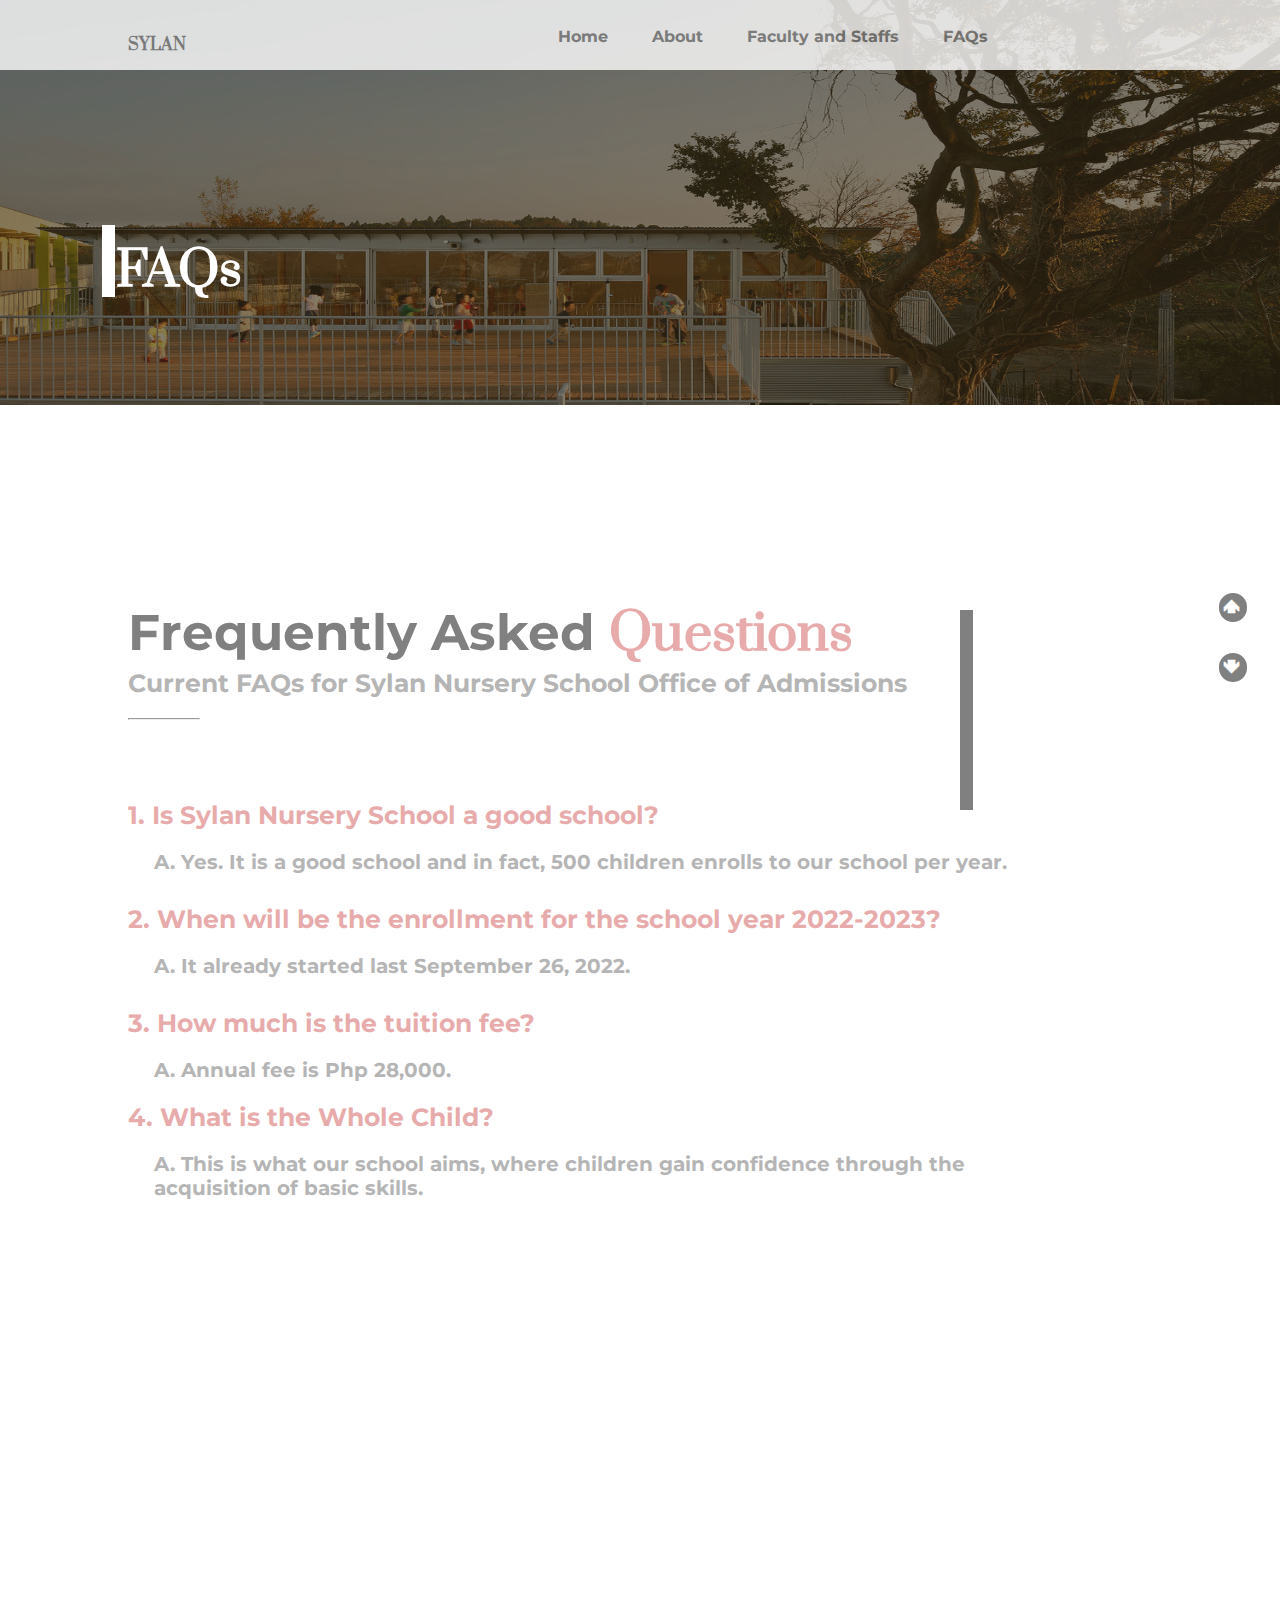
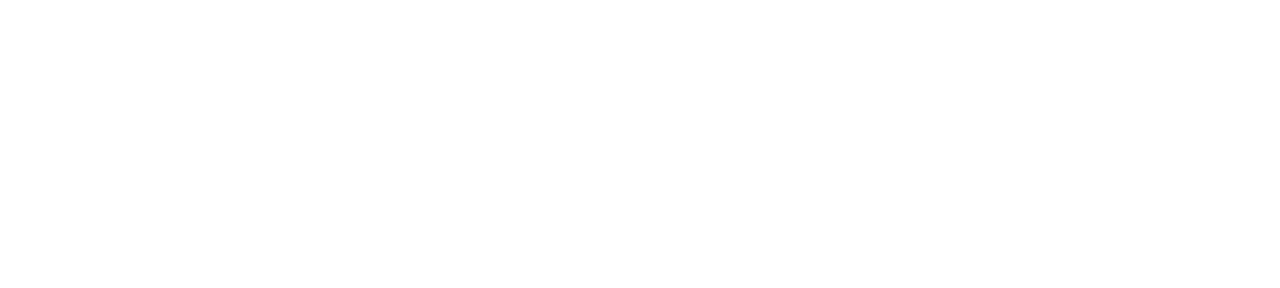
<file: faqs.html>
<!DOCTYPE html>
<html>
  <head>
    <title>FAQs</title>
    <link rel="stylesheet" type="text/css" href="faqs.css">
    <link rel="icon" type="image/x-icon" href="logo.png">
  </head>
  <body>
    <a name="top"></a>
    <header id="head">
      <div class="nursery">SYLAN</div>
      <nav>
        <ul class="nav_links">
          <li>
            <a href="index.html">Home</a>
          </li>
          <li>
            <a href="about.html">About</a>
          </li>
          <li>
            <a href="fas.html">Faculty and Staffs</a>
          </li>
          <li>
            <a href="faqs.html">FAQs</a>
          </li>
        </ul>
      </nav>
    </header>
    <section>
      <img src="log.png" id="bg">
      <h2 id="text">FAQs</h2>
      <div class="line1"></div>
    </section>
    <a href="#bottom">
        <div class="bot" id="bott">🢃</div>
    </a>
    <div class="qu">Frequently Asked <b>Questions</b>
    </div>
    <div class="current">Current FAQs for Sylan Nursery School Office of Admissions</div>
    <hr />
    <div class="li1">1. Is Sylan Nursery School a good school?</div>
    <div class="ans1">A. Yes. It is a good school and in fact, 500 children enrolls to our school per year.</div>
    <div class="li2">2. When will be the enrollment for the school year 2022-2023?</div>
    <div class="ans2">A. It already started last September 26, 2022.</div>
    <div class="li3">3. How much is the tuition fee?</div>
    <div class="ans3">A. Annual fee is Php 28,000.</div>
    <div class="li4">4. What is the Whole Child?</div>
    <div class="ans4">A. This is what our school aims, where children gain confidence through the acquisition of basic skills.</div>
    <div class="line"></div>
    <a href="#top">
        <div class="top" id="topp">🢁</div>
    </a>
    </div>
    <a name="bottom"></a>
    <div class="margin">
      <div class="parallax">
        <div class="parallax-inner"></div>
      </div>
    </div>
  </body>
</html>
</file>
<file: faqs.css>
@import url("https://fonts.googleapis.com/css2?family=Alkalami&family=Montserrat&family=Prata&display=swap");

* {
	margin: 0;
	padding: 0;
	font-family: "Prata", serif;
	justify-content: center;
}

body {
	background: white;
	height: 1000px;
}

section {
	position: relative;
	width: 100%;
	height: 100vh;
	overflow: hidden;
	display: flex;
	justify-content: center;
	align-items: center;
}

section:before {
	content: '';
	position: absolute;
	bottom: 0;
	width: 100%;
	height: 100px;
}

section:after {
	position: absolute;
	top: 0;
	left: 0;
	width: 100%;
	height: 100%;
	background: #d7b7b7;
	mix-blend-mode: color;
}

section img {
	position: absolute;
	top: -5%;
	width: 100%;
	height: 50%;
	pointer-events: none;
}

#text {
	position: relative;
	color: #fff;
	font-size: 3em;
	z-index: 1;
	top: -20%;
	right: 36%;
}

li,
a,
button {
	font-family: "Montserrat", sans-serif;
	font-weight: 500;
	font-size: 16px;
	color: gray;
	text-decoration: none;
	top: 1px;
	position: relative;
	font-weight: bold;
}

header {
	display: flex;
	justify-content: space-between;
	align-items: center;
	padding: 10px 10%;
	position: sticky;
	top: -10px;
	height: 80px;
	width: 100%;
	position: fixed;
	top: 0;
	left: 0;
	z-index: 1;
	width: 100%;
	height: 50px;
	background-color: white;
	opacity: 0.8;
}


.nav_links {
	list-style: none;
	position: sticky;
}

.nav_links li {
	display: inline-block;
	padding: 0px 20px;
	left: -400px;
}

.nav_links li a:hover {
	color: #543636;
}

.nursery {
	font-family: "Prata", serif;
	font-size: 20;
	color: gray;
	font-weight: bold;
	position: relative;
	top: 10px;
}

.margin {
	margin: -5% 0;
	top: 100%;
}

.parallax {
	background: url(new.png) repeat fixed 100%;
	height: 100%;
	background-attachment: fixed;
	background-position: center;
	background-repeat: no-repeat;
	background-size: cover;
}

.parallax-inner {
	padding-top: 20%;
	padding-bottom: 20%;

}

.qu {
	position: relative;
	top: -30%;
	color: gray;
	font-size: 50px;
	font-weight: bold;
	font-family: "Montserrat", sans-serif;
	width: 1220px;
	left: 10%;
}

.current {
	position: relative;
	top: -30%;
	color: rgb(181, 181, 181);
	font-size: 25px;
	font-weight: bold;
	font-family: "Montserrat", sans-serif;
	width: 1220px;
	left: 10%;
}

b {
	color: rgb(232, 171, 171);
	font-size: 50px;
}

hr {
	position: relative;
	width: 70px;
	background-color: gray;
	left: 10%;
	top: -28%;

}

.li1 {
	position: relative;
	top: -20%;
	color: rgb(232, 171, 171);
	font-size: 25px;
	font-weight: bold;
	font-family: "Montserrat", sans-serif;
	width: 1220px;
	left: 10%;
}

.ans1 {
	position: relative;
	top: -18%;
	color: rgb(181, 181, 181);
	font-size: 20px;
	font-weight: bold;
	font-family: "Montserrat", sans-serif;
	width: 1220px;
	left: 12%;
}

.li2 {
	position: relative;
	top: -15%;
	color: rgb(232, 171, 171);
	font-size: 25px;
	font-weight: bold;
	font-family: "Montserrat", sans-serif;
	width: 1220px;
	left: 10%;
}

.ans2 {
	position: relative;
	top: -13%;
	color: rgb(181, 181, 181);
	font-size: 20px;
	font-weight: bold;
	font-family: "Montserrat", sans-serif;
	width: 1220px;
	left: 12%;
}

.li3 {
	position: relative;
	top: -10%;
	color: rgb(232, 171, 171);
	font-size: 25px;
	font-weight: bold;
	font-family: "Montserrat", sans-serif;
	width: 1220px;
	left: 10%;
}

.ans3 {
	position: relative;
	top: -8%;
	color: rgb(181, 181, 181);
	font-size: 20px;
	font-weight: bold;
	font-family: "Montserrat", sans-serif;
	width: 1220px;
	left: 12%;
}

.li4 {
	position: relative;
	top: -6%;
	color: rgb(232, 171, 171);
	font-size: 25px;
	font-weight: bold;
	font-family: "Montserrat", sans-serif;
	width: 1220px;
	left: 10%;
}

.ans4 {
	position: relative;
	top: -4%;
	color: rgb(181, 181, 181);
	font-size: 20px;
	font-weight: bold;
	font-family: "Montserrat", sans-serif;
	width: 900px;
	left: 12%;
}

.line {
	background-color: gray;
	height: 20%;
	position: relative;
	top: -63%;
	width: 1%;
	left: 75%;
}

.line1 {
	background-color: rgb(255, 255, 255);
	height: 8%;
	position: absolute;
	top: 25%;
	width: 1%;
	left: 8%;
}

.top {
	background-repeat: no-repeat;
	top: 590px;
	position: fixed;
	font-family: "Montserrat", sans-serif;
	left: 95%;
	color: white;
	transition: all 0.3s ease-out;
	background-color: gray;
	width: 18px;
	align-items: center;
	border-radius: 20px;
	border: solid 3px white;
	padding: 5px;
}

.top:hover {
	transform: translateY(-10px);
}

.bot {
    background-repeat: no-repeat;
	top: 650px;
	position: fixed;
	font-family: "Montserrat", sans-serif;
	left: 95%;
	color: white;
	transition: all 0.3s ease-out;
	background-color: gray;
	width: 18px;
	align-items: center;
	border-radius: 20px;
	border: solid 3px white;
	padding: 5px;
    z-index: 1;
}

.bot:hover {
	transform: translateY(-10px);
}
</file>
